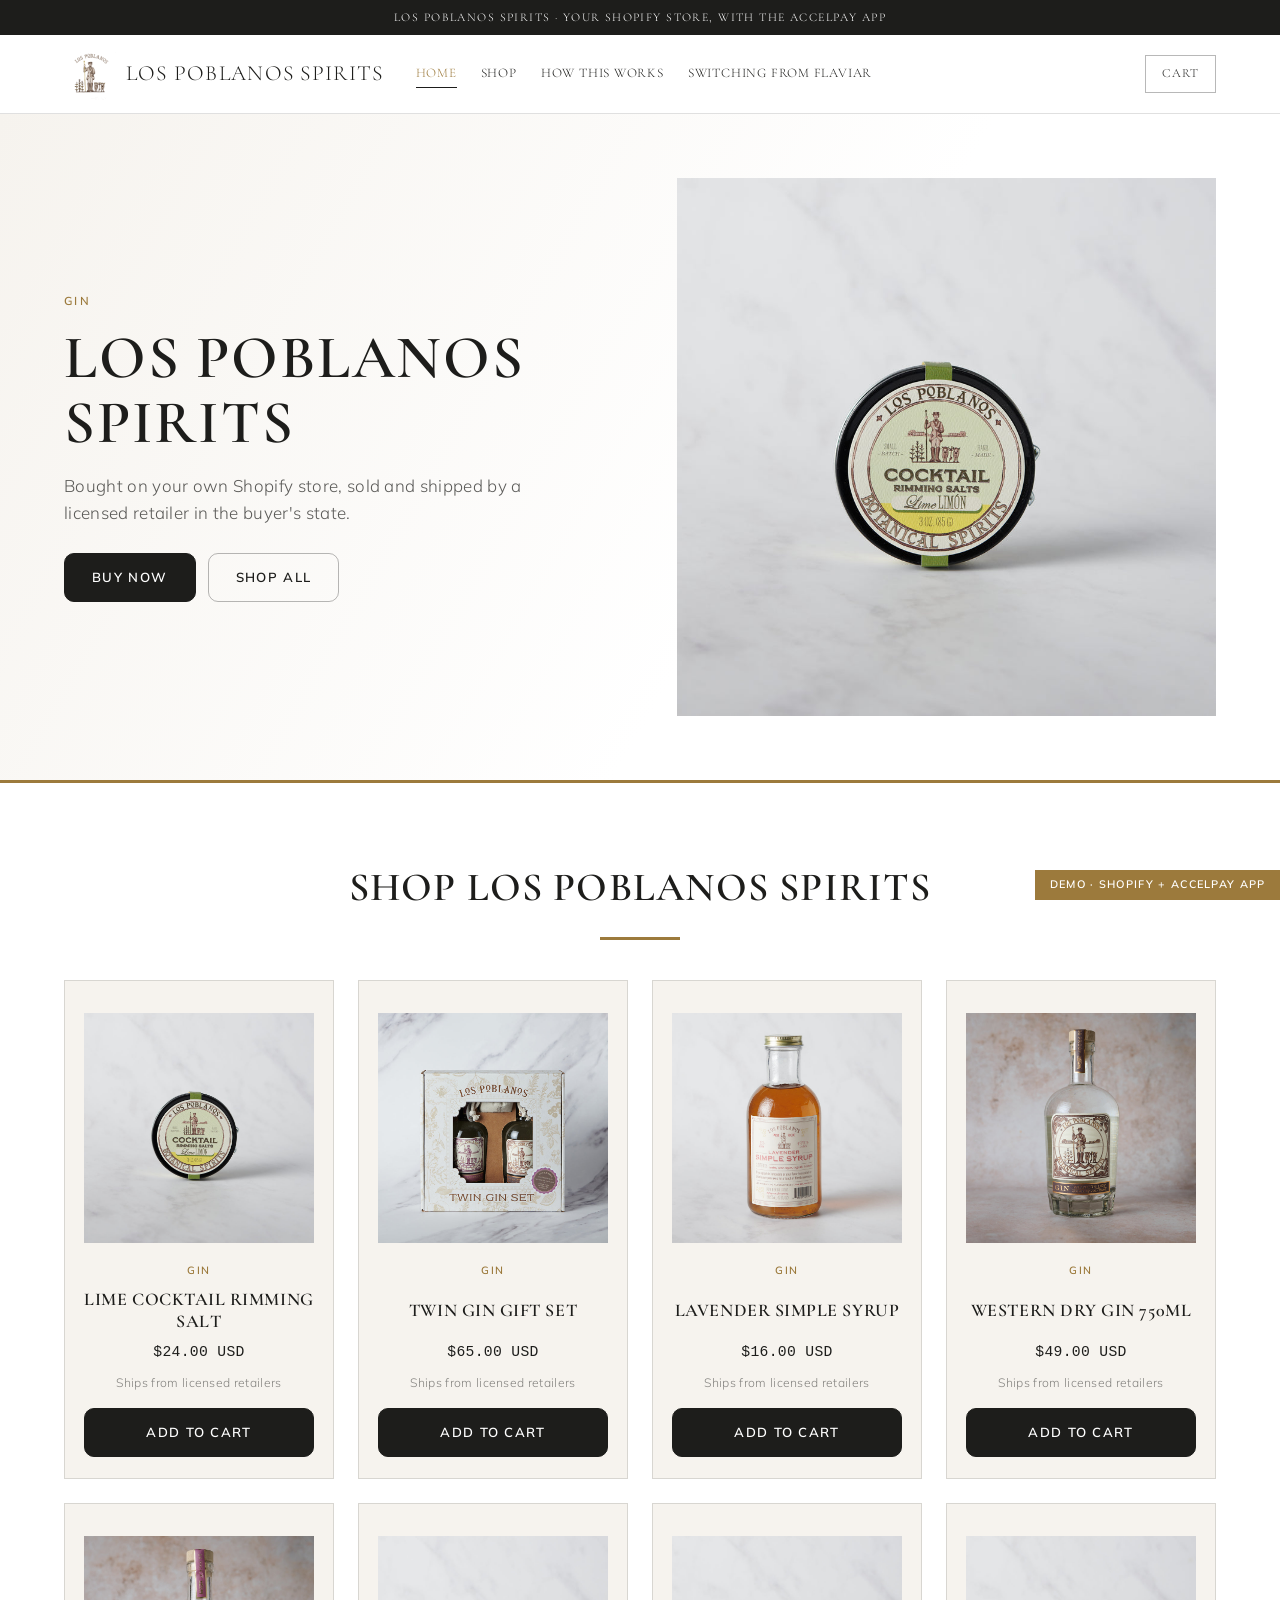
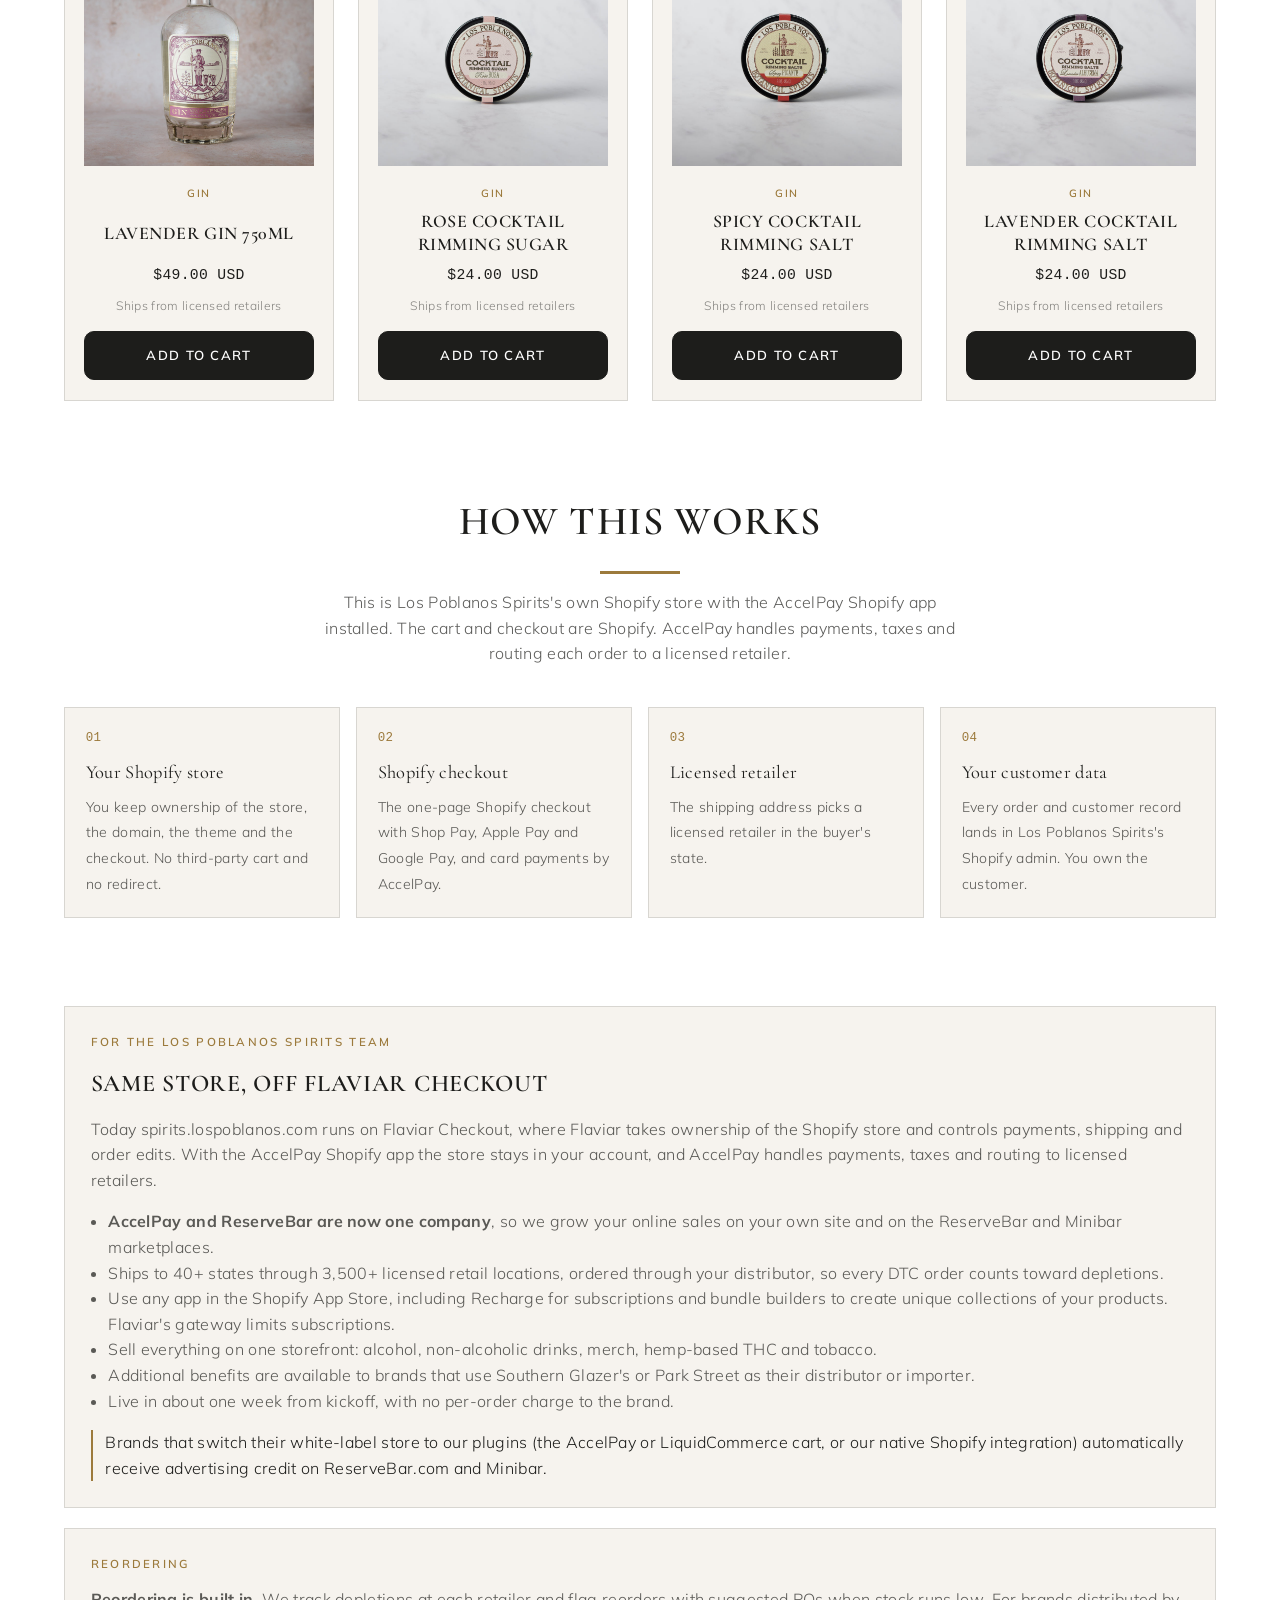
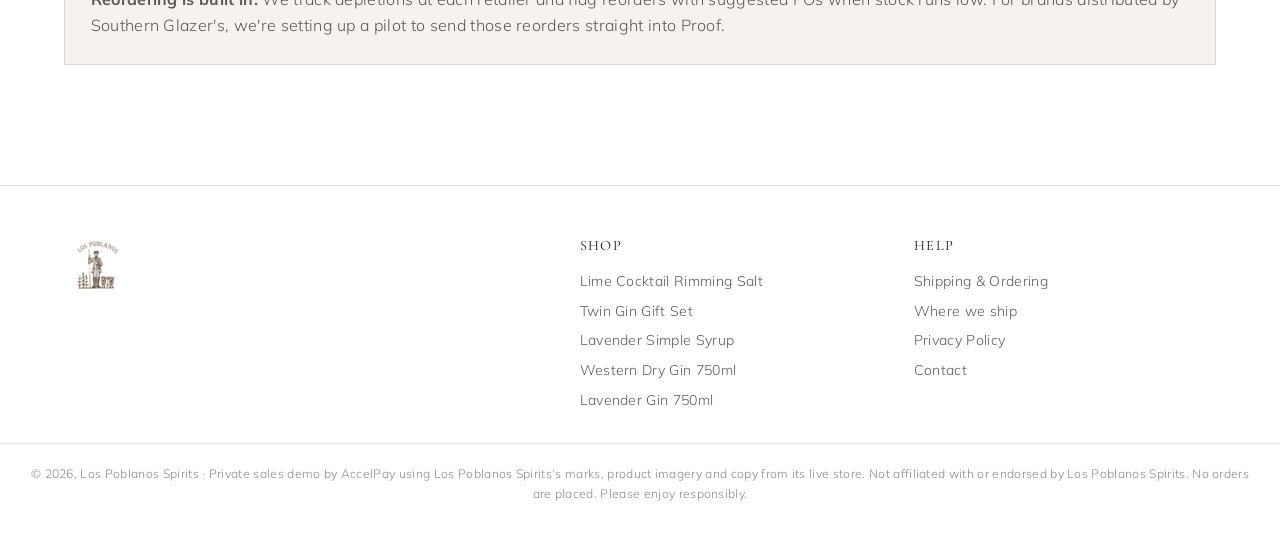
<file: index.html>
<!doctype html>
<html lang="en">
<head>
<meta charset="utf-8">
<meta name="viewport" content="width=device-width,initial-scale=1">
<title>Los Poblanos Spirits | AccelPay demo</title>
<meta name="robots" content="noindex,nofollow">
<link rel="icon" href="assets/logo.png">
<link rel="preconnect" href="https://fonts.googleapis.com">
<link rel="preconnect" href="https://fonts.gstatic.com" crossorigin>
<link rel="stylesheet" href="https://fonts.googleapis.com/css2?family=Cormorant+Garamond:wght@500;600;700&family=Mulish:wght@300;400;600;700&display=swap">
<link rel="stylesheet" href="styles.css?v=1">
</head>
<body>
<div class="announce">Los Poblanos Spirits &middot; your Shopify store, with the AccelPay app</div>
<header class="top">
  <div class="hdr">
    <a href="index.html" class="brand-link"><img class="logo" src="assets/logo.png" alt="Los Poblanos Spirits"><span class="wordmark">Los Poblanos Spirits</span></a>
    <nav class="main">
      <a href="index.html" aria-current="page">Home</a><a href="index.html#shop">Shop</a><a href="index.html#how">How this works</a><a href="index.html#switch">Switching from Flaviar</a>
    </nav>
    <div class="hdr-actions">
      <button class="burger" id="burger" aria-label="Menu">&#9776;</button>
      <button class="cart-pill" data-cart-toggle aria-label="Open cart">
        <span class="lbl">Cart</span>
        <span class="count" data-cart-count hidden>0</span>
      </button>
    </div>
  </div>
</header>

<section class="hero">
  <div class="hero-inner">
    <div>
      <div class="eyebrow">gin</div>
      <h1>Los Poblanos Spirits</h1>
      <p> Bought on your own Shopify store, sold and shipped by a licensed retailer in the buyer's state.</p>
      <div style="display:flex;gap:.75rem;flex-wrap:wrap"><a class="btn" href="product.html?p=lime-cocktail-rimming-salt">Buy now</a><a class="btn ghost" href="#shop">Shop all</a></div>
    </div>
    <div class="shot"><img src="assets/p-lime-cocktail-rimming-salt.jpg" alt="Lime Cocktail Rimming Salt"></div>
  </div>
</section>

<section class="band" id="shop">
  <div class="section-head">
    <h2>Shop Los Poblanos Spirits</h2>
    <div class="rule"></div>
    <p style="font-size:.9rem;color:var(--muted)"></p>
  </div>
  <div class="grid" id="collection-grid"></div>
</section>

<section class="band" id="how" style="padding-top:1rem">
  <div class="section-head">
    <h2>How this works</h2>
    <div class="rule"></div>
    <p>This is Los Poblanos Spirits's own Shopify store with the AccelPay Shopify app installed. The cart and checkout are Shopify. AccelPay handles payments, taxes and routing each order to a licensed retailer.</p>
  </div>
  <div class="how">
    <div class="step"><span class="n">01</span><b>Your Shopify store</b><span>You keep ownership of the store, the domain, the theme and the checkout. No third-party cart and no redirect.</span></div>
    <div class="step"><span class="n">02</span><b>Shopify checkout</b><span>The one-page Shopify checkout with Shop Pay, Apple Pay and Google Pay, and card payments by AccelPay.</span></div>
    <div class="step"><span class="n">03</span><b>Licensed retailer</b><span>The shipping address picks a licensed retailer in the buyer's state.</span></div>
    <div class="step"><span class="n">04</span><b>Your customer data</b><span>Every order and customer record lands in Los Poblanos Spirits's Shopify admin. You own the customer.</span></div>
  </div>
</section>

<section class="band" id="switch" style="padding-top:1rem">
  <div class="panel">
    <div class="eyebrow">For the Los Poblanos Spirits team</div>
    <h2>Same store, off Flaviar Checkout</h2>
    <p style="margin:0 0 1rem">Today spirits.lospoblanos.com runs on Flaviar Checkout, where Flaviar takes ownership of the Shopify store and controls payments, shipping and order edits. With the AccelPay Shopify app the store stays in your account, and AccelPay handles payments, taxes and routing to licensed retailers.</p>
    <ul style="margin:0 0 1rem;padding-left:1.1rem"><li><b>AccelPay and ReserveBar are now one company</b>, so we grow your online sales on your own site and on the ReserveBar and Minibar marketplaces.</li><li>Ships to 40+ states through 3,500+ licensed retail locations, ordered through your distributor, so every DTC order counts toward depletions.</li><li>Use any app in the Shopify App Store, including Recharge for subscriptions and bundle builders to create unique collections of your products. Flaviar's gateway limits subscriptions.</li><li>Sell everything on one storefront: alcohol, non-alcoholic drinks, merch, hemp-based THC and tobacco.</li><li>Additional benefits are available to brands that use Southern Glazer's or Park Street as their distributor or importer.</li><li>Live in about one week from kickoff, with no per-order charge to the brand.</li></ul>
    <p class="credit">Brands that switch their white-label store to our plugins (the AccelPay or LiquidCommerce cart, or our native Shopify integration) automatically receive advertising credit on ReserveBar.com and Minibar.</p>
  </div>
  <div class="panel">
    <div class="eyebrow">Reordering</div>
    <p style="margin:0" class="reorder"><b>Reordering is built in.</b> We track depletions at each retailer and flag reorders with suggested POs when stock runs low. For brands distributed by Southern Glazer's, we're setting up a pilot to send those reorders straight into Proof.</p>
  </div>
</section>
<footer class="site">
  <div class="ft">
    <div>
      <img src="assets/logo.png" alt="Los Poblanos Spirits" style="height:64px;width:auto">
      <p style="font-size:.86rem;margin-top:1rem;max-width:24rem;color:var(--muted)"></p>
    </div>
    <div><h4>Shop</h4><ul><li><a href="product.html?p=lime-cocktail-rimming-salt">Lime Cocktail Rimming Salt</a></li><li><a href="product.html?p=twin-gin-gift-set">Twin Gin Gift Set</a></li><li><a href="product.html?p=lavender-simple-syrup">Lavender Simple Syrup</a></li><li><a href="product.html?p=western-dry-gin">Western Dry Gin 750ml</a></li><li><a href="product.html?p=gin-made-with-lavender">Lavender Gin 750ml</a></li></ul></div>
    <div><h4>Help</h4><ul>
      <li><a href="index.html#how">Shipping &amp; Ordering</a></li>
      <li><a href="index.html#how">Where we ship</a></li>
      <li><a href="#">Privacy Policy</a></li>
      <li><a href="#">Contact</a></li></ul></div>
  </div>
  <div class="legal-row">
    &copy; 2026, Los Poblanos Spirits &middot; Private sales demo by AccelPay using Los Poblanos Spirits's marks, product imagery and copy from its live store. Not affiliated with or endorsed by Los Poblanos Spirits.
    No orders are placed. Please enjoy responsibly.
  </div>
</footer>

<div class="scrim" id="scrim"></div>
<aside class="drawer" id="drawer" aria-label="Your cart">
  <div class="dh"><h2>Your cart</h2><button class="x" id="drawer-close" aria-label="Close">&times;</button></div>
  <div class="cols"><span>Product</span><span>Total</span></div>
  <div class="items" id="drawer-items"></div>
  <div class="df" id="drawer-foot"></div>
</aside>
<div class="ribbon">Demo &middot; Shopify + AccelPay app</div>
<script src="data.js?v=1"></script>
<script src="app.js?v=1"></script>
</body>
</html>
</file>
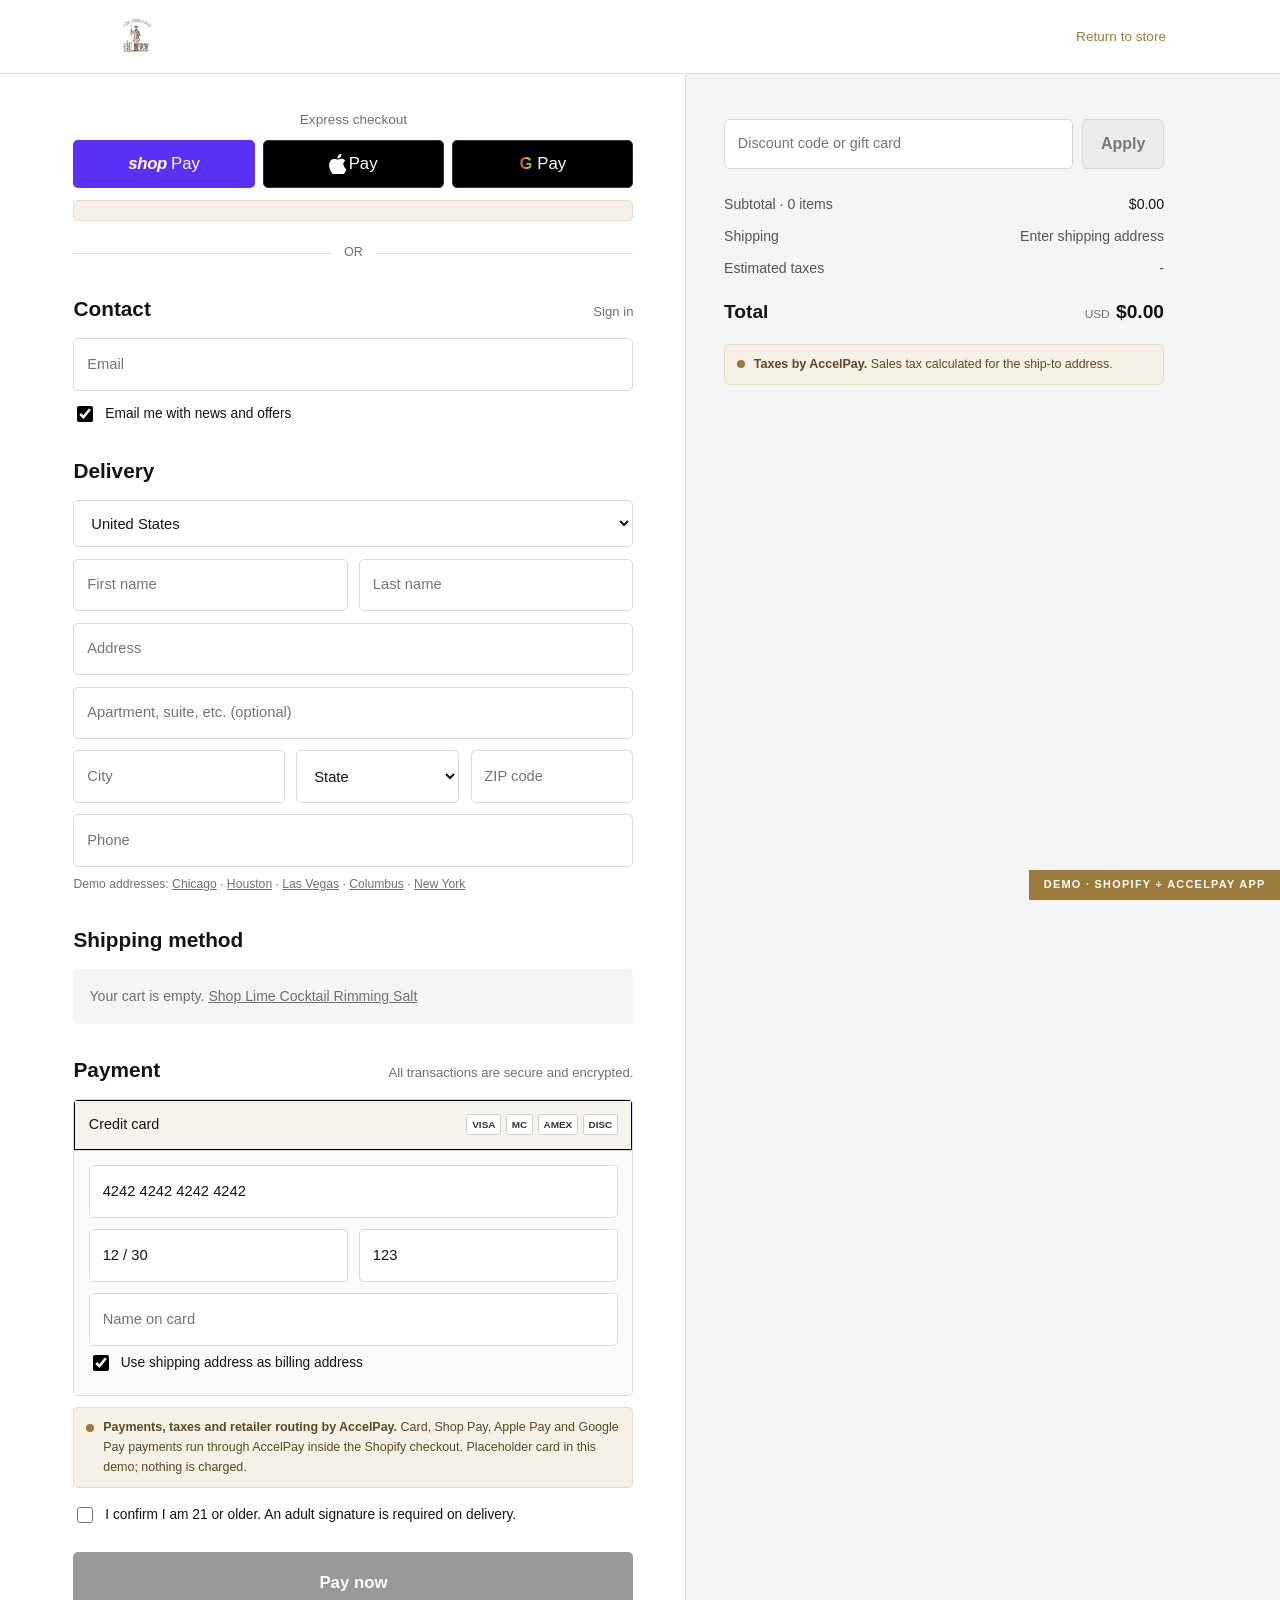
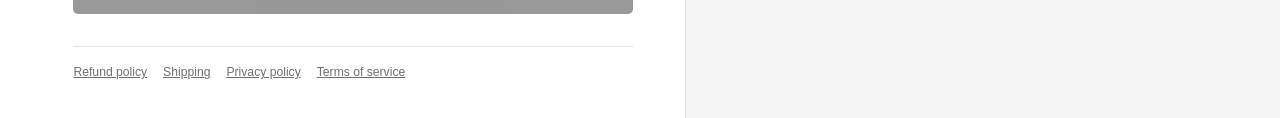
<file: checkout.html>
<!doctype html>
<html lang="en">
<head>
<meta charset="utf-8">
<meta name="viewport" content="width=device-width,initial-scale=1">
<title>Checkout | Los Poblanos Spirits</title>
<meta name="robots" content="noindex,nofollow">
<link rel="icon" href="assets/logo.png">
<link rel="preconnect" href="https://fonts.googleapis.com">
<link rel="preconnect" href="https://fonts.gstatic.com" crossorigin>
<link rel="stylesheet" href="https://fonts.googleapis.com/css2?family=Cormorant+Garamond:wght@500;600;700&family=Mulish:wght@300;400;600;700&display=swap">
<link rel="stylesheet" href="styles.css?v=1">
</head>
<body class="co">
<div class="co-head"><div class="in">
  <a href="index.html"><img src="assets/logo.png" alt="Los Poblanos Spirits"></a>
  <a class="bag" href="product.html">Return to store</a>
</div></div>

<div id="confirmed" hidden>
  <div class="thanks">
    <h1>Thank you!</h1>
    <p>This is a demo, so nothing was charged and no order was sent.</p>
    <p class="num" id="order-num"></p>
    <p id="order-by"></p>
    <p id="order-total"></p>
    <p style="font-size:.85rem">On the live store, this order and the customer record appear in Los Poblanos Spirits's Shopify admin.</p>
    <a class="pay-btn" href="index.html" style="display:inline-block;width:auto;padding:.9rem 1.6rem;text-decoration:none">Continue shopping</a>
  </div>
</div>

<div id="checkout-view" class="checkout">
  <div class="co-left"><div class="inner">
    <form id="co-form" autocomplete="off">
      <div class="xp-title">Express checkout</div>
      <div id="xpay-top"></div>
      <div id="xpay-note" class="callout" hidden></div>
      <div class="or"><span>OR</span></div>
      <div class="co-h">Contact <small>Sign in</small></div>
      <input class="co-field" type="email" name="email" placeholder="Email" required>
      <label class="co-chk"><input type="checkbox" checked> Email me with news and offers</label>

      <div class="co-h">Delivery</div>
      <select class="co-field" aria-label="Country/Region"><option>United States</option></select>
      <div class="co-row">
        <input class="co-field" name="first" placeholder="First name" required>
        <input class="co-field" name="last" placeholder="Last name" required>
      </div>
      <input class="co-field" name="address1" placeholder="Address" required>
      <input class="co-field" name="address2" placeholder="Apartment, suite, etc. (optional)">
      <div class="co-row3">
        <input class="co-field" name="city" placeholder="City" required>
        <select class="co-field" id="state" aria-label="State" required><option value="">State</option><option value="AL">Alabama</option><option value="AK">Alaska</option><option value="AZ">Arizona</option><option value="AR">Arkansas</option><option value="CA">California</option><option value="CO">Colorado</option><option value="CT">Connecticut</option><option value="DE">Delaware</option><option value="DC">District of Columbia</option><option value="FL">Florida</option><option value="GA">Georgia</option><option value="HI">Hawaii</option><option value="ID">Idaho</option><option value="IL">Illinois</option><option value="IN">Indiana</option><option value="IA">Iowa</option><option value="KS">Kansas</option><option value="KY">Kentucky</option><option value="LA">Louisiana</option><option value="ME">Maine</option><option value="MD">Maryland</option><option value="MA">Massachusetts</option><option value="MI">Michigan</option><option value="MN">Minnesota</option><option value="MS">Mississippi</option><option value="MO">Missouri</option><option value="MT">Montana</option><option value="NE">Nebraska</option><option value="NV">Nevada</option><option value="NH">New Hampshire</option><option value="NJ">New Jersey</option><option value="NM">New Mexico</option><option value="NY">New York</option><option value="NC">North Carolina</option><option value="ND">North Dakota</option><option value="OH">Ohio</option><option value="OK">Oklahoma</option><option value="OR">Oregon</option><option value="PA">Pennsylvania</option><option value="RI">Rhode Island</option><option value="SC">South Carolina</option><option value="SD">South Dakota</option><option value="TN">Tennessee</option><option value="TX">Texas</option><option value="UT">Utah</option><option value="VT">Vermont</option><option value="VA">Virginia</option><option value="WA">Washington</option><option value="WV">West Virginia</option><option value="WI">Wisconsin</option><option value="WY">Wyoming</option></select>
        <input class="co-field" id="zip" name="zip" placeholder="ZIP code" inputmode="numeric" maxlength="5" required>
      </div>
      <input class="co-field" name="phone" placeholder="Phone" type="tel">
      <div style="font-size:.76rem;color:#707070;margin:-.2rem 0 .3rem">Demo addresses:
        <a href="#" data-fill="233 S Wacker Dr|Chicago|60606" onclick="return false">Chicago</a> &middot;
        <a href="#" data-fill="1001 Westheimer Rd|Houston|77006" onclick="return false">Houston</a> &middot;
        <a href="#" data-fill="3570 Las Vegas Blvd S|Las Vegas|89109" onclick="return false">Las Vegas</a> &middot;
        <a href="#" data-fill="411 Woody Hayes Dr|Columbus|43210" onclick="return false">Columbus</a> &middot;
        <a href="#" data-fill="350 E 13th St|New York|10009" onclick="return false">New York</a>
      </div>

      <div class="co-h">Shipping method</div>
      <div id="rates"></div>

      <div class="co-h">Payment <small>All transactions are secure and encrypted.</small></div>
      <div class="pay-box">
        <div class="ph"><span>Credit card</span><span class="cards"><span>VISA</span><span>MC</span><span>AMEX</span><span>DISC</span></span></div>
        <div class="pb">
          <input class="co-field" placeholder="Card number" value="4242 4242 4242 4242" aria-label="Card number">
          <div class="co-row">
            <input class="co-field" placeholder="Expiration date (MM / YY)" value="12 / 30" aria-label="Expiration">
            <input class="co-field" placeholder="Security code" value="123" aria-label="Security code">
          </div>
          <input class="co-field" placeholder="Name on card" aria-label="Name on card" style="margin-bottom:.3rem">
          <label class="co-chk"><input type="checkbox" checked> Use shipping address as billing address</label>
        </div>
      </div>
      <div class="callout"><span class="dot"></span><span><b>Payments, taxes and retailer routing by AccelPay.</b> Card, Shop Pay, Apple Pay and Google Pay payments run through AccelPay inside the Shopify checkout. Placeholder card in this demo; nothing is charged.</span></div>
      <label class="co-chk" style="margin-top:1rem"><input type="checkbox" required> I confirm I am 21 or older. An adult signature is required on delivery.</label>
      <button class="pay-btn" id="pay" type="submit" disabled>Pay now</button>
      <div class="co-links"><a href="#">Refund policy</a><a href="#">Shipping</a><a href="#">Privacy policy</a><a href="#">Terms of service</a></div>
    </form>
  </div></div>
  <div class="co-right"><div class="inner" id="os"></div></div>
</div>
<div class="ribbon">Demo &middot; Shopify + AccelPay app</div>
<script src="data.js?v=1"></script>
<script src="app.js?v=1"></script>
</body>
</html>
</file>
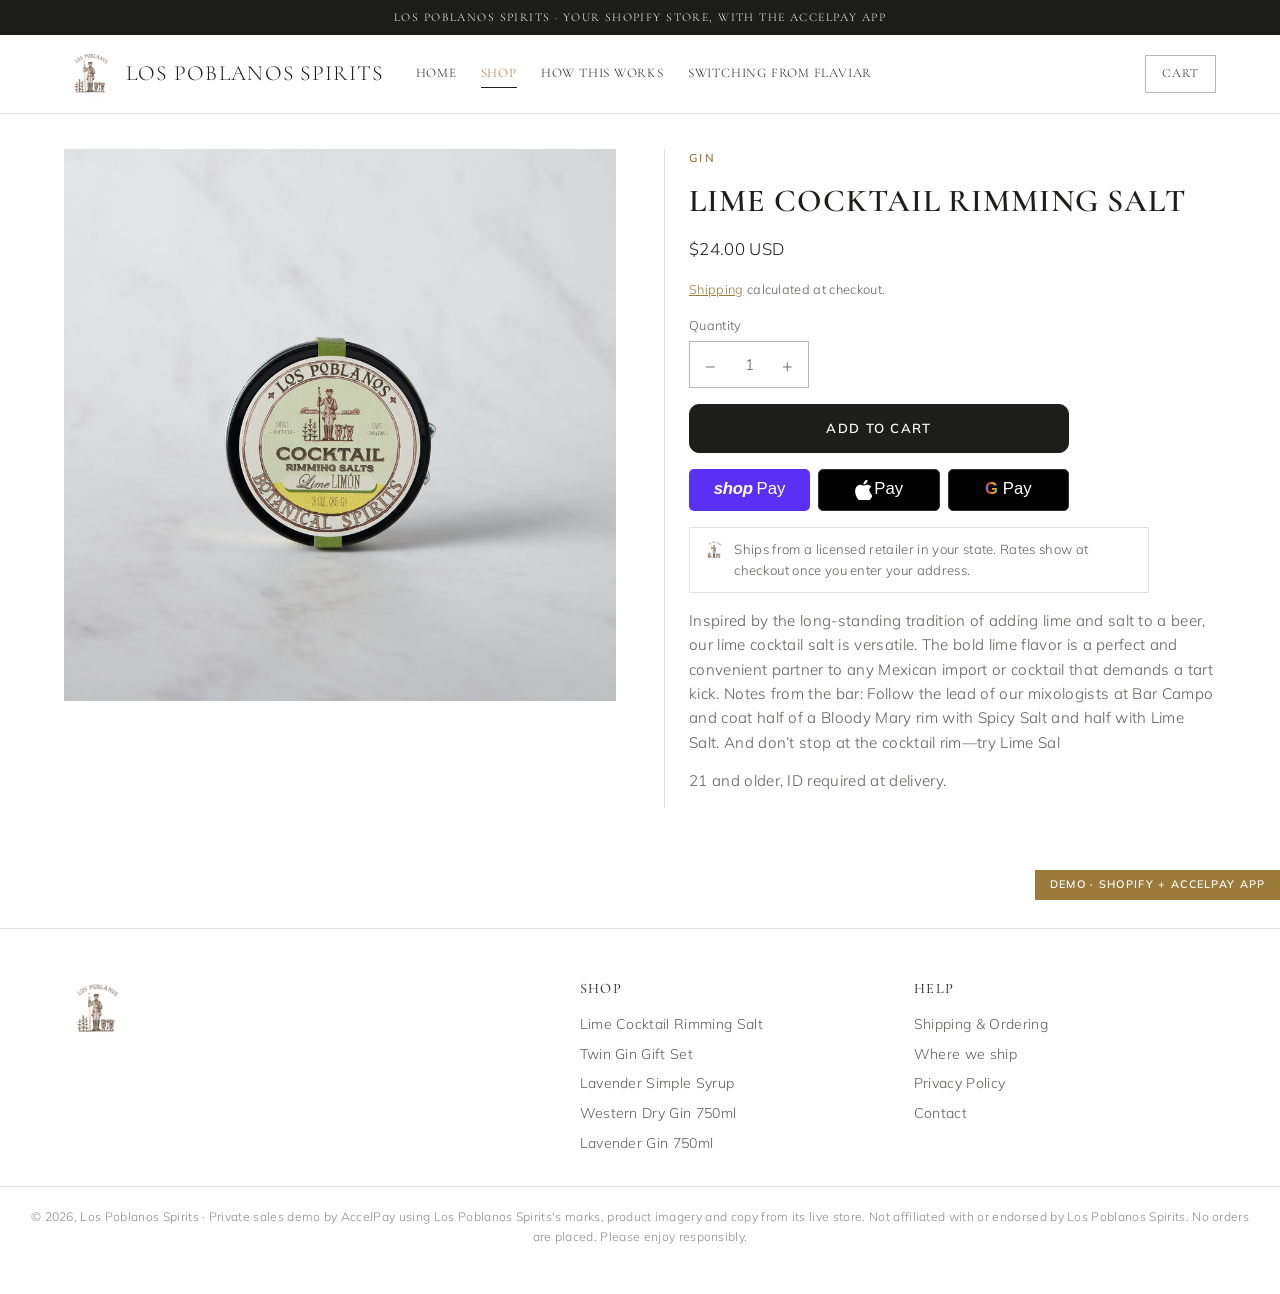
<file: product.html>
<!doctype html>
<html lang="en">
<head>
<meta charset="utf-8">
<meta name="viewport" content="width=device-width,initial-scale=1">
<title>Los Poblanos Spirits | AccelPay demo</title>
<meta name="robots" content="noindex,nofollow">
<link rel="icon" href="assets/logo.png">
<link rel="preconnect" href="https://fonts.googleapis.com">
<link rel="preconnect" href="https://fonts.gstatic.com" crossorigin>
<link rel="stylesheet" href="https://fonts.googleapis.com/css2?family=Cormorant+Garamond:wght@500;600;700&family=Mulish:wght@300;400;600;700&display=swap">
<link rel="stylesheet" href="styles.css?v=1">
</head>
<body>
<div class="announce">Los Poblanos Spirits &middot; your Shopify store, with the AccelPay app</div>
<header class="top">
  <div class="hdr">
    <a href="index.html" class="brand-link"><img class="logo" src="assets/logo.png" alt="Los Poblanos Spirits"><span class="wordmark">Los Poblanos Spirits</span></a>
    <nav class="main">
      <a href="index.html">Home</a><a href="index.html#shop" aria-current="page">Shop</a><a href="index.html#how">How this works</a><a href="index.html#switch">Switching from Flaviar</a>
    </nav>
    <div class="hdr-actions">
      <button class="burger" id="burger" aria-label="Menu">&#9776;</button>
      <button class="cart-pill" data-cart-toggle aria-label="Open cart">
        <span class="lbl">Cart</span>
        <span class="count" data-cart-count hidden>0</span>
      </button>
    </div>
  </div>
</header>

<main class="band" style="padding-top:2.2rem">
  <div class="pdp" id="pdp" data-handle="lime-cocktail-rimming-salt"></div>
</main>
<script>
(function () { var p = new URLSearchParams(location.search).get('p'); if (p) document.getElementById('pdp').setAttribute('data-handle', p); })();
</script>
<footer class="site">
  <div class="ft">
    <div>
      <img src="assets/logo.png" alt="Los Poblanos Spirits" style="height:64px;width:auto">
      <p style="font-size:.86rem;margin-top:1rem;max-width:24rem;color:var(--muted)"></p>
    </div>
    <div><h4>Shop</h4><ul><li><a href="product.html?p=lime-cocktail-rimming-salt">Lime Cocktail Rimming Salt</a></li><li><a href="product.html?p=twin-gin-gift-set">Twin Gin Gift Set</a></li><li><a href="product.html?p=lavender-simple-syrup">Lavender Simple Syrup</a></li><li><a href="product.html?p=western-dry-gin">Western Dry Gin 750ml</a></li><li><a href="product.html?p=gin-made-with-lavender">Lavender Gin 750ml</a></li></ul></div>
    <div><h4>Help</h4><ul>
      <li><a href="index.html#how">Shipping &amp; Ordering</a></li>
      <li><a href="index.html#how">Where we ship</a></li>
      <li><a href="#">Privacy Policy</a></li>
      <li><a href="#">Contact</a></li></ul></div>
  </div>
  <div class="legal-row">
    &copy; 2026, Los Poblanos Spirits &middot; Private sales demo by AccelPay using Los Poblanos Spirits's marks, product imagery and copy from its live store. Not affiliated with or endorsed by Los Poblanos Spirits.
    No orders are placed. Please enjoy responsibly.
  </div>
</footer>

<div class="scrim" id="scrim"></div>
<aside class="drawer" id="drawer" aria-label="Your cart">
  <div class="dh"><h2>Your cart</h2><button class="x" id="drawer-close" aria-label="Close">&times;</button></div>
  <div class="cols"><span>Product</span><span>Total</span></div>
  <div class="items" id="drawer-items"></div>
  <div class="df" id="drawer-foot"></div>
</aside>
<div class="ribbon">Demo &middot; Shopify + AccelPay app</div>
<script src="data.js?v=1"></script>
<script src="app.js?v=1"></script>
</body>
</html>
</file>
<file: styles.css>
/* Los Poblanos Spirits x AccelPay demo. Base: woodsonwhiskey-accelpay-demo. */

:root {
  --black: #ffffff; --panel: #f6f3ee; --panel-2: #ece7df; --ink: #1d1d1b;
  --muted: rgba(29,29,27,.72); --muted-2: rgba(29,29,27,.52); --line: rgba(0,0,0,.12); --line-2: rgba(0,0,0,.28);
  --gold: #1d1d1b; --gold-hi: #9c7a3c; --gold-soft: rgba(0,0,0,.05); --green: #2f6b4f; --red: #c00000;
  --head: #1d1d1b; --btn-ink: #ffffff; --img-bg: #f6f3ee; --drawer-bg: #ffffff; --ann-bg: #1d1d1b; --ann-ink: #ffffff; --co-head-bg: #ffffff;
  --serif: "Cormorant Garamond", Georgia, serif; --sans: "Mulish", -apple-system, BlinkMacSystemFont, "Helvetica Neue", Arial, sans-serif;
  --mono: ui-monospace, SFMono-Regular, Menlo, monospace; --maxw: 1200px; --btn-radius: 10px;
  --cart-glyph: url("data:image/svg+xml;utf8,<svg xmlns='http://www.w3.org/2000/svg' viewBox='0 0 24 24' fill='none' stroke='black' stroke-width='2' stroke-linecap='round' stroke-linejoin='round'><path d='M6 2 3 6v14a2 2 0 0 0 2 2h14a2 2 0 0 0 2-2V6l-3-4z'/><path d='M3 6h18'/><path d='M16 10a4 4 0 0 1-8 0'/></svg>");
}

* { box-sizing: border-box; }
html { scroll-behavior: smooth; }
body {
  margin: 0; background: var(--black); color: var(--ink);
  font-family: var(--sans); font-weight: 300; font-size: 16px; line-height: 1.6;
  letter-spacing: .02em; -webkit-font-smoothing: antialiased;
}
img { max-width: 100%; display: block; }
a { color: inherit; }
button { font: inherit; cursor: pointer; color: inherit; }
:focus-visible { outline: 2px solid var(--gold); outline-offset: 2px; }

/* ---------------------------------------------------------------- header */
.announce {
  background: var(--ann-bg); color: var(--ann-ink); text-align: center;
  font-family: var(--serif); font-size: .74rem; letter-spacing: .12em;
  text-transform: uppercase; padding: .5rem 1rem;
}
header.top { position: sticky; top: 0; z-index: 60; background: var(--black); border-bottom: 1px solid var(--line); }
.hdr { max-width: var(--maxw); margin: 0 auto; padding: .8rem 1.5rem; display: flex; align-items: center; gap: 2rem; }
.hdr img.logo { height: 62px; width: auto; }
nav.main { display: flex; gap: 1.5rem; flex-wrap: wrap; }
nav.main a {
  font-family: var(--serif); font-size: .82rem; letter-spacing: .06em; text-transform: uppercase;
  text-decoration: none; color: var(--head); padding: .2rem 0; border-bottom: 1px solid transparent;
}
nav.main a:hover, nav.main a[aria-current] { color: var(--gold-hi); border-bottom-color: var(--gold); }
.hdr-actions { margin-left: auto; display: flex; align-items: center; gap: .75rem; }
.cart-pill {
  display: inline-flex; align-items: center; gap: .5rem; background: transparent;
  border: 1px solid var(--line-2); color: var(--head); padding: .5rem 1rem;
  font-family: var(--serif); font-size: .78rem; letter-spacing: .08em; text-transform: uppercase;
}
.cart-pill:hover { border-color: var(--gold); color: var(--gold-hi); }
.cart-pill .count {
  background: var(--gold); color: var(--btn-ink); min-width: 1.35rem; height: 1.35rem; border-radius: 999px;
  display: inline-grid; place-items: center; font-family: var(--mono); font-size: .7rem; padding: 0 .3rem;
}
.cart-pill .count[hidden] { display: none; }
.burger { display: none; background: none; border: none; font-size: 1.5rem; line-height: 1; color: var(--head); }

/* ---------------------------------------------------------------- type + buttons */
.eyebrow { font-family: var(--sans); font-size: .72rem; font-weight: 600; letter-spacing: .2em; text-transform: uppercase; color: var(--gold-hi); margin-bottom: .9rem; }
h1, h2, h3 { font-family: var(--serif); font-weight: 400; letter-spacing: .03em; }
.rule { width: 190px; height: 2px; margin: 1.1rem auto 0; background: linear-gradient(90deg, transparent, var(--gold), transparent); }

.btn {
  display: inline-flex; align-items: center; justify-content: center; gap: .5rem;
  background: var(--gold); color: var(--btn-ink); border: 1px solid var(--gold); border-radius: var(--btn-radius, 0);
  padding: .8rem 1.7rem; font-family: var(--sans); font-weight: 600; font-size: .82rem;
  letter-spacing: .1em; text-transform: uppercase; text-decoration: none;
}
.btn:hover { background: var(--gold-hi); border-color: var(--gold-hi); }
.btn.ghost { background: transparent; color: var(--head); border-color: var(--line-2); }
.btn.ghost:hover { border-color: var(--gold); color: var(--gold-hi); }
.btn:disabled { opacity: .4; cursor: not-allowed; }
.btn.block { width: 100%; }

/* ---------------------------------------------------------------- hero */
.hero { position: relative; overflow: hidden; border-bottom: 1px solid var(--line); }
.hero-inner { max-width: var(--maxw); margin: 0 auto; padding: 4rem 1.5rem; display: grid; grid-template-columns: 1.05fr 1fr; gap: 3rem; align-items: center; }
.hero h1 { font-size: clamp(2.3rem, 5.4vw, 3.8rem); line-height: 1.08; margin: 0 0 1rem; text-transform: uppercase; }
.hero p { color: var(--muted); font-size: 1.06rem; margin: 0 0 1.7rem; max-width: 32rem; }
.hero .shot img { width: 100%; max-height: 560px; object-fit: contain; }

/* ---------------------------------------------------------------- sections */
.band { max-width: var(--maxw); margin: 0 auto; padding: 4.5rem 1.5rem; }
.section-head { text-align: center; margin-bottom: 2.5rem; }
.section-head h2 { font-size: clamp(1.8rem, 4vw, 2.5rem); margin: 0; text-transform: uppercase; }
.section-head p { color: var(--muted); margin: 1rem auto 0; max-width: 40rem; }

.grid { display: grid; grid-template-columns: repeat(auto-fill, minmax(240px, 1fr)); gap: 1.5rem; }
.card {
  background: var(--panel); border: 1px solid var(--line); padding: 1.4rem 1.2rem 1.3rem;
  display: flex; flex-direction: column; gap: .55rem; text-align: center; text-decoration: none; color: inherit;
}
.card:hover { border-color: var(--gold); }
.card .shot { height: 250px; display: grid; place-items: center; overflow: hidden; }
.card .shot img { max-height: 250px; width: auto; object-fit: contain; }
.card h3 { font-size: 1.12rem; margin: 0; line-height: 1.25; text-transform: uppercase; min-height: 2.8rem; display: grid; place-items: center; }
.card .tag { font-size: .66rem; font-weight: 600; letter-spacing: .16em; text-transform: uppercase; color: var(--gold-hi); }
.card .price { font-family: var(--mono); font-size: .92rem; margin-top: auto; }
.card .avail { font-size: .76rem; color: var(--muted-2); }

.split { display: grid; grid-template-columns: 1fr 1fr; gap: 3rem; align-items: center; }
.split img { width: 100%; }
.split p { color: var(--muted); }

/* how it works */
.how { display: grid; grid-template-columns: repeat(4, 1fr); gap: 1rem; }
.how .step { border: 1px solid var(--line); padding: 1.3rem; background: var(--panel); }
.how .step b { display: block; font-family: var(--serif); font-weight: 400; font-size: 1.15rem; margin-bottom: .4rem; color: var(--head); }
.how .step span { font-size: .88rem; color: var(--muted); }
.how .step .n { font-family: var(--mono); color: var(--gold-hi); font-size: .78rem; display: block; margin-bottom: .6rem; }

.rb-note {
  display: flex; align-items: center; gap: .75rem; border: 1px solid var(--line); background: var(--panel);
  padding: .7rem .9rem; font-size: .84rem; color: var(--muted);
}
.rb-note b { color: var(--head); font-weight: 600; }
.rb-note a { color: var(--gold-hi); }
.rb-mark { font-family: var(--serif); font-size: .72rem; letter-spacing: .14em; text-transform: uppercase; border: 1px solid var(--gold); color: var(--gold-hi); padding: .2rem .45rem; white-space: nowrap; }

/* ---------------------------------------------------------------- product page (Shopify theme) */
.pdp { display: grid; grid-template-columns: minmax(0,1fr) minmax(0,1fr); gap: 3rem; align-items: start; }
.pdp .gallery { display: flex; flex-direction: column; gap: .8rem; min-width: 0; }
.pdp .gallery .main { background: var(--img-bg); display: grid; place-items: center; min-height: 420px; }
.pdp .gallery .main img { max-height: 560px; width: auto; object-fit: contain; }
.pdp .thumbs { display: flex; gap: .5rem; }
.pdp .thumbs button { width: 64px; height: 64px; border: 1px solid var(--line); background: var(--img-bg); padding: 3px; display: grid; place-items: center; }
.pdp .thumbs button[aria-selected="true"] { border-color: var(--gold); }
.pdp .thumbs img { max-height: 100%; width: auto; }
.pdp .info { display: flex; flex-direction: column; gap: 1rem; min-width: 0; padding-left: 1.5rem; border-left: 1px solid var(--line); }
.pdp h1 { font-size: 2rem; margin: 0; text-transform: uppercase; line-height: 1.15; }
.pdp .price { font-size: 1.05rem; }
.pdp .small { font-size: .8rem; color: var(--muted); }
.pdp .small a { color: var(--gold-hi); }
.pdp .qty-wrap { display: flex; flex-direction: column; gap: .35rem; font-size: .8rem; color: var(--muted); }
.pdp .desc p { color: var(--muted); margin: 0 0 .9rem; font-size: .95rem; }
.pdp .desc b { color: var(--head); font-weight: 600; }
.qty { display: inline-flex; align-items: center; border: 1px solid var(--line-2); width: max-content; }
.qty button { background: none; border: none; width: 2.6rem; min-height: 2.8rem; font-size: 1.1rem; }
.qty span, .qty input { font-family: var(--sans); min-width: 2.2rem; text-align: center; font-size: .95rem; }
.atc { max-width: 380px; }
.fulfil-line { display: flex; gap: .6rem; align-items: flex-start; font-size: .82rem; color: var(--muted); border: 1px solid var(--line); padding: .7rem .8rem; max-width: 460px; }
.fulfil-line img { width: 22px; height: 22px; border-radius: 5px; flex: none; }
.notice { font-size: .85rem; color: var(--muted); border-left: 2px solid var(--gold); padding: .2rem 0 .2rem .75rem; }

/* ---------------------------------------------------------------- Shopify cart drawer (Dawn-style) */
.scrim { position: fixed; inset: 0; background: rgba(0,0,0,.6); opacity: 0; pointer-events: none; transition: opacity .25s; z-index: 90; }
.scrim.on { opacity: 1; pointer-events: auto; }
.drawer { position: fixed; top: 0; right: 0; height: 100%; width: min(420px, 100%); background: var(--drawer-bg); border-left: 1px solid var(--line); z-index: 100; display: flex; flex-direction: column; transform: translateX(100%); transition: transform .28s ease; }
.drawer.on { transform: none; }
.drawer .dh { display: flex; align-items: center; justify-content: space-between; padding: 1.4rem 1.5rem 1rem; }
.drawer .dh h2 { font-size: 1.5rem; margin: 0; }
.drawer .x { background: none; border: none; font-size: 1.7rem; line-height: 1; color: var(--muted); }
.drawer .cols { display: flex; justify-content: space-between; font-size: .66rem; letter-spacing: .12em; text-transform: uppercase; color: var(--muted-2); padding: 0 1.5rem .6rem; border-bottom: 1px solid var(--line); }
.drawer .items { flex: 1; overflow-y: auto; padding: 0 1.5rem; }
.cline { display: grid; grid-template-columns: 76px minmax(0,1fr) auto; gap: 1rem; padding: 1.2rem 0; border-bottom: 1px solid var(--line); }
.cline .im { background: var(--img-bg); display: grid; place-items: center; height: 92px; }
.cline .im img { max-height: 88px; width: auto; }
.cline .nm { font-size: .92rem; line-height: 1.3; }
.cline .pr { font-size: .84rem; color: var(--muted); margin: .2rem 0 .6rem; }
.cline .qrow { display: flex; align-items: center; gap: .6rem; }
.cline .qty button { min-height: 2.2rem; width: 2.2rem; }
.cline .rm { background: none; border: none; color: var(--muted); font-size: 1rem; padding: 0; }
.cline .tot { font-size: .9rem; }
.empty { text-align: center; color: var(--muted); padding: 3rem 1rem; }
.drawer .df { border-top: 1px solid var(--line); padding: 1.2rem 1.5rem 1.5rem; display: flex; flex-direction: column; gap: .7rem; }
.drawer .df .est { display: flex; justify-content: space-between; font-size: 1rem; }
.drawer .df .small { font-size: .78rem; color: var(--muted); }

/* ---------------------------------------------------------------- Shopify one-page checkout */
body.co { background: #fff; color: #141414; font-family: -apple-system, BlinkMacSystemFont, "Segoe UI", Roboto, "Helvetica Neue", Arial, sans-serif; font-weight: 400; letter-spacing: 0; }
.co-head { border-bottom: 1px solid #dedede; background: var(--co-head-bg); }
.co-head .in { max-width: 1100px; margin: 0 auto; padding: .9rem 1.5rem; display: flex; align-items: center; justify-content: space-between; }
.co-head img { height: 54px; width: auto; }
.co-head a.bag { color: var(--gold-hi); font-size: .85rem; text-decoration: none; }
.checkout { display: grid; grid-template-columns: minmax(0,1.15fr) minmax(0,1fr); min-height: calc(100vh - 80px); }
.co-left { padding: 2.2rem clamp(1rem, 4vw, 3.5rem); min-width: 0; }
.co-left .inner { max-width: 560px; margin-left: auto; }
.co-right { background: #f5f5f5; border-left: 1px solid #dedede; padding: 2.2rem clamp(1rem, 3vw, 3rem); min-width: 0; }
.co-right .inner { max-width: 440px; position: sticky; top: 1.5rem; }
.co-h { font-size: 1.3rem; font-weight: 600; margin: 1.8rem 0 .8rem; display: flex; align-items: baseline; justify-content: space-between; gap: 1rem; }
.co-h:first-child { margin-top: 0; }
.co-h small { font-size: .82rem; font-weight: 400; color: #707070; }
.co-field { width: 100%; border: 1px solid #d9d9d9; border-radius: 5px; padding: .85rem .8rem; font: inherit; font-size: .92rem; margin-bottom: .7rem; background: #fff; color: #141414; min-width: 0; }
.co-field:focus { outline: none; border-color: #000; box-shadow: 0 0 0 1px #000; }
.co-row { display: grid; grid-template-columns: 1fr 1fr; gap: .7rem; }
.co-row3 { display: grid; grid-template-columns: 1.3fr 1fr 1fr; gap: .7rem; }
.co-chk { display: flex; gap: .55rem; align-items: center; font-size: .86rem; margin: .1rem 0 .4rem; }
.co-chk input { accent-color: #000; width: 16px; height: 16px; }
.co-empty { background: #f5f5f5; border-radius: 5px; padding: 1rem; font-size: .88rem; color: #707070; }
.rates { border: 1px solid #d9d9d9; border-radius: 5px; overflow: hidden; }
.rate { display: flex; align-items: center; gap: .8rem; padding: .95rem .9rem; border-bottom: 1px solid #d9d9d9; cursor: pointer; }
.rate:last-child { border-bottom: none; }
.rate.on { background: #f6f3ec; box-shadow: inset 0 0 0 1px #000; }
.rate input { accent-color: #000; width: 17px; height: 17px; flex: none; }
.rate .ic { width: 30px; height: 30px; border-radius: 7px; flex: none; }
.rate .t { flex: 1; min-width: 0; font-size: .9rem; }
.rate .t span { display: block; color: #707070; font-size: .8rem; margin-top: .1rem; }
.rate .p { font-size: .9rem; font-weight: 600; white-space: nowrap; }
.callout { display: flex; gap: .55rem; align-items: flex-start; font-size: .78rem; color: #5b4a26; background: #f6f1e6; border: 1px solid #e6dcc6; border-radius: 5px; padding: .6rem .75rem; margin-top: .7rem; }
.callout b { font-weight: 600; }
.callout .dot { width: 8px; height: 8px; border-radius: 50%; background: var(--gold); flex: none; margin-top: .35rem; }
.pay-box { border: 1px solid #d9d9d9; border-radius: 5px; overflow: hidden; }
.pay-box .ph { display: flex; justify-content: space-between; align-items: center; background: #f6f3ec; padding: .85rem .9rem; border-bottom: 1px solid #d9d9d9; font-size: .9rem; box-shadow: inset 0 0 0 1px #000; }
.pay-box .ph .cards { display: flex; gap: .3rem; }
.pay-box .ph .cards span { font-size: .62rem; font-weight: 700; border: 1px solid #cfcfcf; border-radius: 3px; padding: .1rem .3rem; background: #fff; color: #333; }
.pay-box .pb { padding: .9rem; background: #fafafa; }
.pay-btn { width: 100%; background: #000; color: #fff; border: none; border-radius: 5px; padding: 1.1rem; font-size: 1.05rem; font-weight: 600; margin-top: 1.2rem; }
.pay-btn:disabled { opacity: .4; cursor: not-allowed; }
.co-legal { font-size: .76rem; color: #707070; margin-top: .9rem; }
.co-links { display: flex; gap: 1rem; flex-wrap: wrap; font-size: .76rem; color: #707070; border-top: 1px solid #e3e3e3; margin-top: 2rem; padding-top: 1rem; }
.os-item { display: flex; gap: .9rem; align-items: center; padding: .4rem 0 1rem; }
.os-item .im { width: 64px; height: 64px; border: 1px solid #dedede; border-radius: 8px; background: var(--img-bg); position: relative; display: grid; place-items: center; padding: 4px; flex: none; }
.os-item .im img { max-height: 100%; width: auto; }
.os-item .im .q { position: absolute; top: -9px; right: -9px; background: #666; color: #fff; min-width: 21px; height: 21px; border-radius: 11px; font-size: .74rem; display: grid; place-items: center; padding: 0 5px; }
.os-item .nm { flex: 1; min-width: 0; font-size: .88rem; }
.os-item .nm span { display: block; color: #707070; font-size: .78rem; }
.os-item .pr { font-size: .88rem; }
.os-disc { display: flex; gap: .6rem; margin: .6rem 0 1.2rem; }
.os-disc input { flex: 1; min-width: 0; border: 1px solid #d9d9d9; border-radius: 5px; padding: .8rem; font: inherit; font-size: .9rem; }
.os-disc button { border: 1px solid #d9d9d9; background: #ececec; color: #777; border-radius: 5px; padding: 0 1.1rem; font-weight: 600; }
.os-line { display: flex; justify-content: space-between; font-size: .88rem; padding: .3rem 0; gap: 1rem; }
.os-line .m { color: #555; }
.os-line.total { font-size: 1.2rem; font-weight: 600; padding-top: .8rem; }
.os-line.total small { font-size: .74rem; color: #707070; font-weight: 400; margin-right: .4rem; }
.thanks { max-width: 600px; margin: 0 auto; padding: 4rem 1.5rem; text-align: center; }
.thanks h1 { font-size: 2rem; margin: 0 0 .5rem; font-weight: 600; font-family: inherit; letter-spacing: 0; }
.thanks p { color: #555; }
.thanks .num { font-family: var(--mono); color: #000; }

/* express checkout buttons (Shopify accelerated checkout) */
.xpay { display: grid; grid-template-columns: repeat(3, minmax(0,1fr)); gap: .5rem; }
.xpay .xb { height: 42px; border: none; border-radius: 5px; display: flex; align-items: center; justify-content: center; gap: .15rem; font-family: -apple-system, BlinkMacSystemFont, "Segoe UI", Roboto, Arial, sans-serif; font-size: 1.05rem; color: #fff; letter-spacing: 0; text-transform: none; }
.xpay.big .xb { height: 48px; }
.xpay .xb span { font-weight: 500; }
.xpay .shop { background: #5a31f4; }
.xpay .shop b { font-weight: 800; font-style: italic; letter-spacing: -.02em; margin-right: .1rem; }
.xpay .apple { background: #000; border: 1px solid #333; }
.xpay .google { background: #000; border: 1px solid #333; }
.xpay .google .g { font-weight: 700; background: linear-gradient(90deg,#4285f4,#ea4335,#fbbc05,#34a853); -webkit-background-clip: text; background-clip: text; color: transparent; margin-right: .15rem; }
.xp-title { text-align: center; font-size: .85rem; color: #707070; margin-bottom: .6rem; }
.or { display: flex; align-items: center; gap: .8rem; color: #707070; font-size: .78rem; margin: 1.4rem 0 .6rem; }
.or::before, .or::after { content: ""; flex: 1; height: 1px; background: #dedede; }

/* panel on the home page */
.panel { background: var(--panel); border: 1px solid var(--line); padding: 1.6rem; }
.panel + .panel { margin-top: 1.25rem; }
.panel h2 { margin: 0 0 .8rem; font-size: 1.5rem; text-transform: uppercase; }
.panel p, .panel li { color: var(--muted); }
.panel .credit { border-left: 2px solid var(--gold); padding-left: .8rem; margin: 0; color: var(--ink); }

/* ---------------------------------------------------------------- footer */
footer.site { border-top: 1px solid var(--line); margin-top: 3rem; }
.ft { max-width: var(--maxw); margin: 0 auto; padding: 3rem 1.5rem 2rem; display: grid; grid-template-columns: 1.6fr 1fr 1fr; gap: 2rem; }
.ft h4 { font-family: var(--serif); font-weight: 400; font-size: .9rem; letter-spacing: .1em; text-transform: uppercase; color: var(--head); margin: 0 0 .8rem; }
.ft ul { list-style: none; margin: 0; padding: 0; display: flex; flex-direction: column; gap: .45rem; font-size: .88rem; color: var(--muted); }
.ft a { text-decoration: none; }
.ft a:hover { color: var(--gold-hi); }
.legal-row { border-top: 1px solid var(--line); padding: 1.25rem 1.5rem 3rem; text-align: center; font-size: .76rem; color: var(--muted-2); }

.ribbon { position: fixed; right: 0; bottom: 0; z-index: 120; background: var(--gold); color: var(--btn-ink); font-size: .68rem; font-weight: 600; letter-spacing: .12em; text-transform: uppercase; padding: .4rem .9rem; }

/* ---------------------------------------------------------------- responsive */
@media (max-width: 960px) {
  .pdp { grid-template-columns: 1fr; gap: 1.5rem; }
  .pdp .info { padding-left: 0; border-left: 0; }
  .checkout { grid-template-columns: 1fr; }
  .co-right { border-left: 0; border-top: 1px solid #dedede; order: -1; }
  .co-left .inner, .co-right .inner { margin: 0 auto; position: static; }
  .hero-inner, .split { grid-template-columns: 1fr; gap: 2rem; }
  .how { grid-template-columns: 1fr 1fr; }
  .ft { grid-template-columns: 1fr 1fr; }
}
@media (max-width: 720px) {
  .co-row, .co-row3 { grid-template-columns: 1fr; gap: 0; }
  .pdp .gallery .main { min-height: 300px; }
  .pdp .gallery .main img { max-height: 340px; }
  .hdr { padding: .6rem 1rem; gap: .75rem; position: relative; }
  .hdr img.logo { height: 46px; }
  nav.main { display: none; }
  nav.main.open { display: flex; flex-direction: column; position: absolute; top: 100%; left: 0; right: 0; background: var(--black); border-bottom: 1px solid var(--line); padding: 1rem 1.5rem; gap: .9rem; }
  .burger { display: block; }
  .hdr-actions { margin-left: auto; }
  .cart-pill { padding: .5rem .8rem; }
  .cart-pill .lbl { display: none; }
  .cart-pill::before { content: ""; width: 1rem; height: 1rem; flex: none; background: currentColor; -webkit-mask: var(--cart-glyph) center/contain no-repeat; mask: var(--cart-glyph) center/contain no-repeat; }
  .band { padding: 3rem 1rem; }
  .hero-inner { padding: 2.5rem 1rem; }
  .how { grid-template-columns: 1fr; }
  .ft { grid-template-columns: 1fr; padding: 2.5rem 1rem 1.5rem; }
  .rb-note { flex-wrap: wrap; }
}


.brand-link { display: flex; align-items: center; gap: .6rem; text-decoration: none; }
.hdr img.logo { height: 52px; max-width: 200px; object-fit: contain; }
.wordmark { font-family: var(--serif); font-size: 1.35rem; letter-spacing: .06em; text-transform: uppercase; color: var(--head); white-space: nowrap; }
.co-head img { height: 44px; max-width: 200px; object-fit: contain; }
h1, h2, h3 { font-weight: 600; }
.hero { background: linear-gradient(120deg, var(--panel) 0%, var(--black) 60%); border-bottom: 3px solid var(--gold-hi); }
.rule { background: var(--gold-hi); height: 3px; width: 80px; }
.card .shot { background: var(--img-bg); }
.card:hover { border-color: var(--gold-hi); }
.btn:hover, .btn.ghost:hover { filter: brightness(1.15); }
.panel .credit { border-left-color: var(--gold-hi); }
.ribbon { background: var(--gold-hi); color: #fff; }
.cart-pill .count { background: var(--gold-hi); color: #fff; }
.callout .dot { background: var(--gold-hi); }
@media (max-width: 720px) { .wordmark { display: none; } }
</file>
